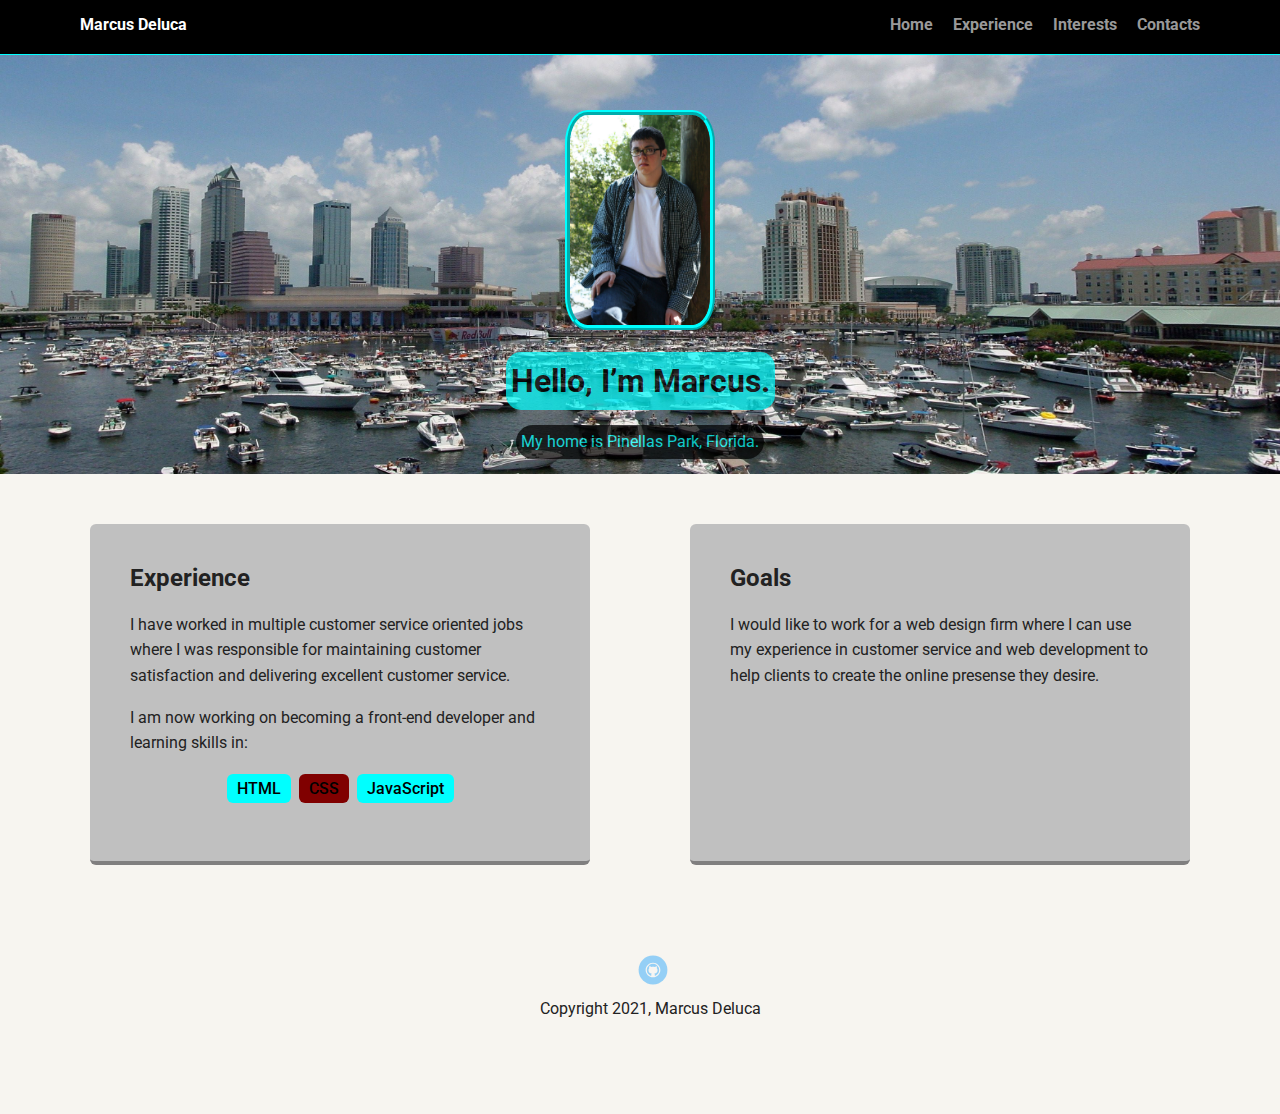
<file: index.html>
<!doctype html>
<html lang="en">
<head>
  <meta charset="utf-8">
  <title>Marucs Home page</title>
  <meta name="viewport" content="width=device-width, initial-scale=1.0">
  <link rel="stylesheet" href="styles.css">
  <link href="https://fonts.googleapis.com/css?family=Muli%7CRoboto:400,300,500,700,900" rel="stylesheet"></head>
  <body>

    <div class="main-nav">
        <ul class="nav">
          <li class="name"> Marcus Deluca </li>
          <li><a href="index.html">Home</a></li>
          <li><a href="index.html#exp"> Experience</a></li>
          <li><a href="Interests.html">Interests</a></li>
          <li><a href="contacts.html"> Contacts</a></li>
        </ul>
      </div>

    <header class="home">
      <img src="images/profile-pic.jpg" alt="Picture of Marcus" class="profile-image">
      <h1 class="tag name">Hello, I’m Marcus.</h1>
      <p class="tag location">My home is Pinellas Park, Florida.</p>
    </header>

    <main class="flex">
      <div id="exp" class="card">
        <h2>Experience</h2>
        <p>I have worked in multiple customer service oriented jobs where I was responsible for maintaining customer satisfaction and delivering excellent customer service.</p>
        <p>I am now working on becoming a front-end developer and learning skills in:</p>
        <ul class="skills">
          <li>HTML</li>
          <li>CSS</li>
          <li>JavaScript</li>
        </ul>
        
      </div> 

      <div class="card">
        <h2>Goals</h2>
        <p>I would like to work for a web design firm where I can use my experience in customer service and web development to help clients to create the online presense they desire. </p>

      </div> 

    </main>
    <footer>
      <ul>
        <li><a href="https://github.com/MarcusKD0" target="_blank" class="social github">Github</a></li>
      </ul>
      <p class="copyright">Copyright 2021, Marcus Deluca</p>
    </footer>
  </body>
  </html>
</file>
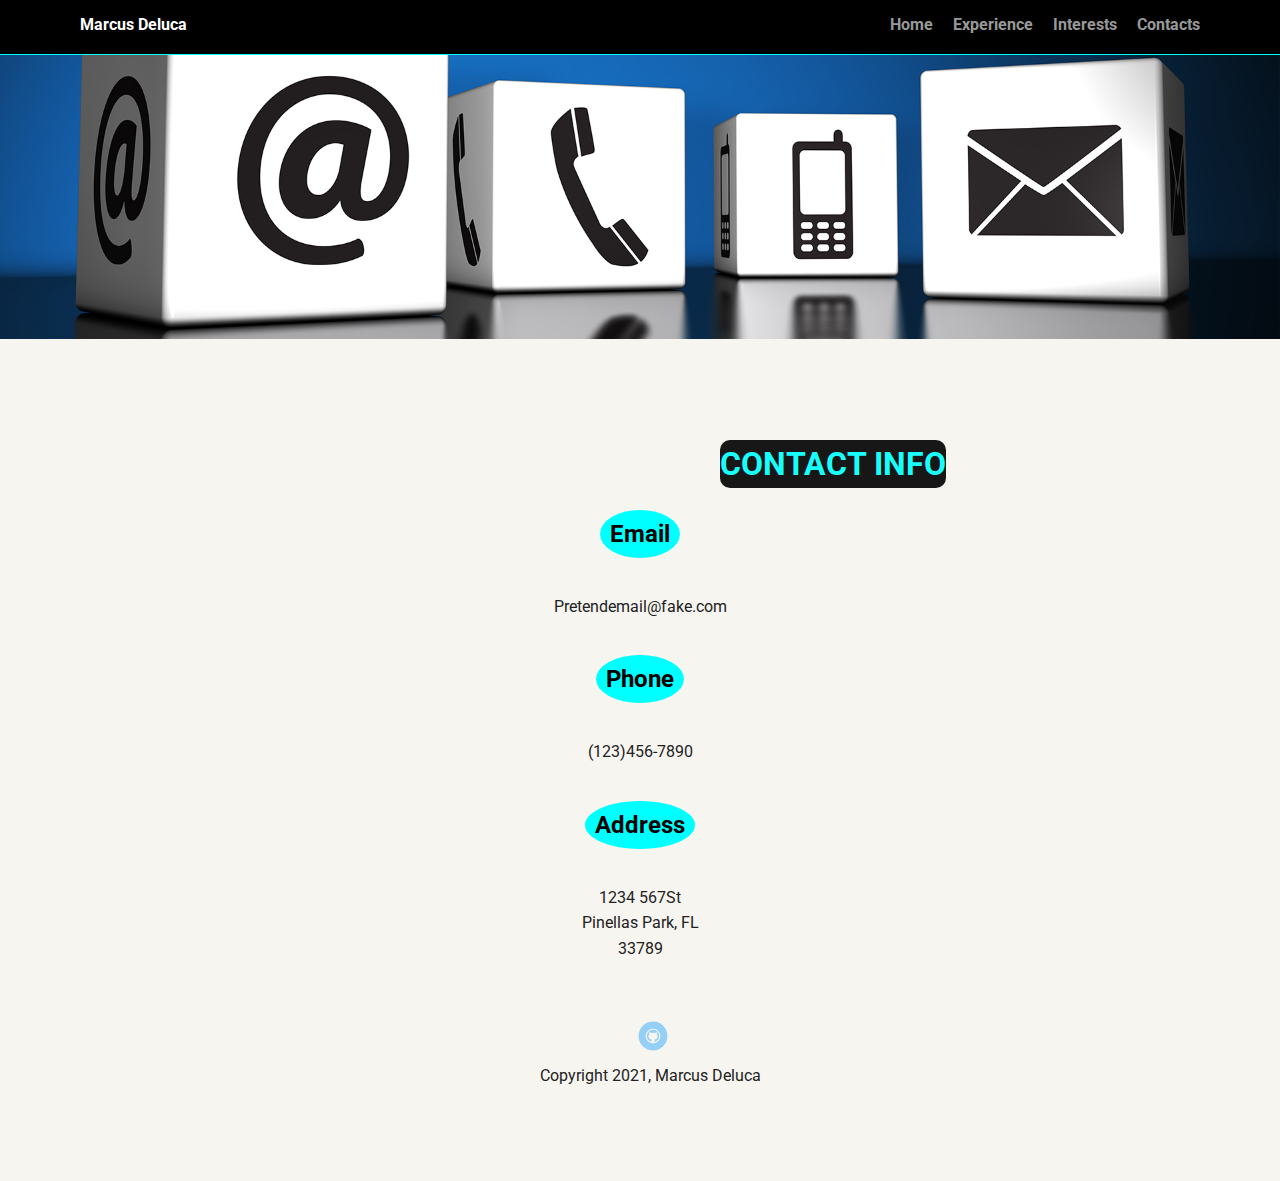
<file: contacts.html>
<!doctype html>
<html lang="en">
<head>
  <meta charset="utf-8">
  <title>Marucs Contact</title>
  <meta name="viewport" content="width=device-width, initial-scale=1.0">
  <link rel="stylesheet" href="styles.css">
  <link href="https://fonts.googleapis.com/css?family=Muli%7CRoboto:400,300,500,700,900" rel="stylesheet"></head>
  <body>

    <div class="main-nav">
        <ul class="nav">
          <li class="name"> Marcus Deluca </li>
          <li><a href="index.html">Home</a></li>
          <li><a href="index.html#exp"> Experience</a></li>
          <li><a href="Interests.html">Interests</a></li>
          <li><a href="contacts.html"> Contacts</a></li>
        </ul>
    </div>

    <header class="cont">
        <h1 class="cinfo">Contact Info</h1>
    </header>
    <main>
        <h2 class="cont-names">Email</h2>
        <p>Pretendemail@fake.com</p>
        <h2 class="cont-names">Phone</h2>
        <p>(123)456-7890</p>
        <h2 class="cont-names">Address</h2>
        <p>1234 567St<br>
            Pinellas Park, FL <br>
            33789 </p>
    </main>

    <footer>
      <ul>
        <li><a href="https://github.com/MarcusKD0" target="_blank" class="social github">Github</a></li>
      </ul>
      <p class="copyright">Copyright 2021, Marcus Deluca</p>
    </footer>
  </body>
  </html>
</file>
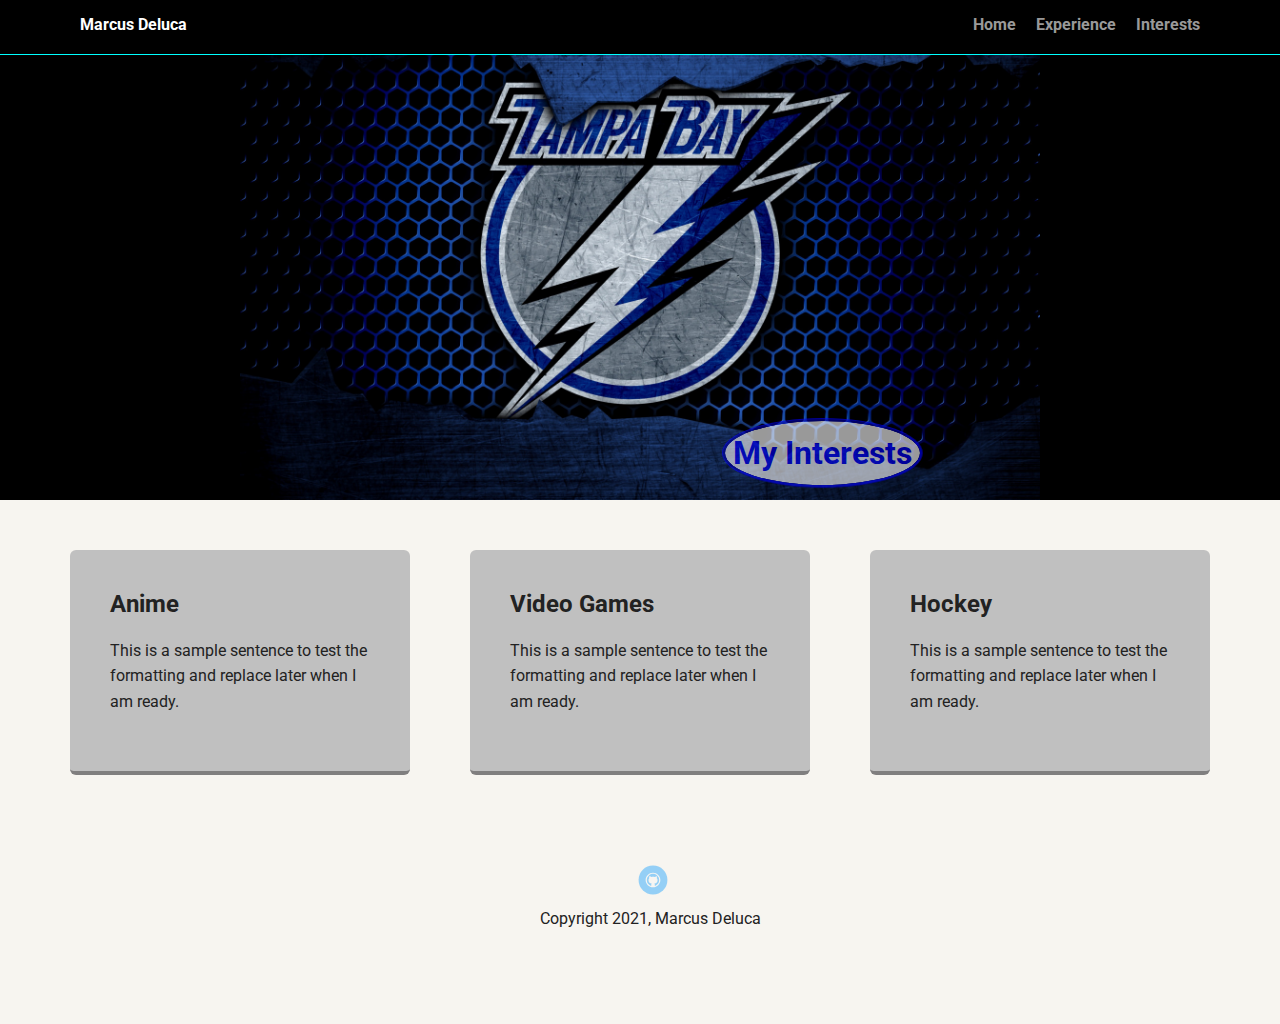
<file: Interests.html>
<!doctype html>
<html lang="en">
<head>
  <meta charset="utf-8">
  <title>Marucs Interests</title>
  <meta name="viewport" content="width=device-width, initial-scale=1.0">
  <link rel="stylesheet" href="styles.css">
  <link href="https://fonts.googleapis.com/css?family=Muli%7CRoboto:400,300,500,700,900" rel="stylesheet"></head>
  <body>

    <div class="main-nav">
        <ul class="nav">
          <li class="name"> Marcus Deluca </li>
          <li><a href="index.html">Home</a></li>
          <li><a href="index.html#exp"> Experience</a></li>
          <li><a href="Interests.html">Interests</a></li>
        </ul>
    </div>

    <header class="int">
        <h1 class="hold">My Interests</h1>
    </header>
<main class="flex">
    <div class="card">

    <h2>Anime</h2>
        <p>This is a sample sentence to test the formatting and replace later when I am ready.</p>
    </div>
    <div class="card">
    <h2>Video Games</h2>
        <p>This is a sample sentence to test the formatting and replace later when I am ready.</p>
    </div>
    <div class="card">
    <h2>Hockey</h2>
        <p>This is a sample sentence to test the formatting and replace later when I am ready.</p>
    </div>
    
</main>

    <footer>
      <ul>
        <li><a href="#" class="social github">Github</a></li>
      </ul>
      <p class="copyright">Copyright 2021, Marcus Deluca</p>
    </footer>
  </body>
  </html>
</file>
<file: styles.css>
/* Global Layout Set-up */
* { 
  box-sizing: border-box;
}
  
body {
  margin: 0;
  padding: 0;
  text-align: center;
  font-family: 'Roboto', sans-serif;
  color: #222;
  background: #f7f5f0;
}
/* Link Styles */

a {
  text-decoration: none;
  color: #999;
}
a:hover {
  color: #6633ff;
}

/* Section Styles */

.main-nav{
  width: 100%;
  background: black;
  outline: aqua 1px solid;
  min-height: 30px;
  padding: 10px;
  position: fixed;
  text-align: center;
}
.nav {
  display: flex;
  justify-content: space-around;
  font-weight: 700;
  list-style-type: none;
  margin: 0 auto;
  padding: 0;
}

.nav .name {
    display: block;
    margin-right: auto;
    color: White;
}
.nav li {
  padding: 5px 10px 10px 10px;
}
.nav a {
  transition: all .5s;
}
.nav a:hover {
  color: aqua
}

header.home {
  text-align: center;
  background: url('images/Tampa\ Background.jpg') no-repeat top center ;
  background-size: cover;
  overflow: hidden;
  padding-top: 60px;
}
header.int {
  background: url(images/Lightning\ logo.jpg) top center no-repeat;
  width: 100%;
  height: 500px;
  background-size: contain;
  background-color: black;
  overflow: hidden;
}

header {
  line-height: 1.5;
}
header .profile-image {
  margin-top: 50px;
  width: 150px;
  height: auto;
  border-radius: 15%;
  border: 5px ridge aqua;
  transition: all .5s;
}
header .profile-image:hover {
  transform: scale(1.5) rotate(720deg);
}
.tag {
  background-color: aqua;
  opacity: .7;
  color: black;
  padding: 5px;
  border-radius: 15px;
  display: table;
  margin: 15px auto;
} 
.location {
  background-color: black;
  color: aqua;
  border-radius: 50px;
  padding: 5px;
}
.hold{
  background-color:white;
  outline: blue ridge 3px;
  color: blue;
  display: table;
  height: 10px;
  padding: 8px;
  opacity: .6;
  border-radius: 50%;
  transform: translate(725px, 400px)
}
header.cont{
  background: url(images/contact\ pic.jpg) top center no-repeat;
  background-size: contain;
}
.cinfo{
  color: aqua;
  background-color: black;
  opacity: .9;
  display: table;
  transform: translate(720px, 440px);
  border-radius: 10px;
  text-transform: uppercase;
  margin-top: 0px;
}
.cont-names{
  background-color: aqua;
  color: black;
  display: inline-block;
  border-radius: 50%;
  padding: 10px;
  text-align: center;

}

.card {
  margin: 30px;
  padding: 20px 40px 40px;
  max-width: 500px;
  text-align: left;
  background: #fff;
  border-bottom: 4px solid rgb(128, 127, 127);
  border-radius: 6px;
  transition: all .5s;
  background: silver;
}
#vg{
  background: blue;
  color: white;
}
.card:hover {
  border-color: aqua;
  transform: scale(1.25);
}
#vg:hover{
  border-color: black;
}
ul.skills {
  padding: 0;
  text-align: center;
}

.skills li {
  border-radius: 6px;
  display: inline-block;
  background: maroon;
  color: Black;
  padding: 5px 10px;
  margin: 2px;
  font-weight: 500;
}

.skills li:nth-child(odd) {
  background: aqua;
}

footer {
  width: 100%;
  min-height: 30px;
  padding: 20px 0 40px 20px;
}

footer .copyright {
  top: -8px;
  font-size: .75em;
}

footer ul {
  list-style-type: none;
  margin: 0;
  padding: 0;
}

footer ul li {
  display: inline-block;
}

a.social {
  display: inline-block;
  text-indent: -9999px;
  margin-left: 5px;
  width: 30px;
  height: 30px;
  background-size: 30px 30px;
  opacity: .4;
  transition: all .5s;
}
a.github {
  background-image: url(images/github.svg);
}
a.social:hover {
  opacity: 1;
}
.clearfix {
  clear: both;
}

/* Styles for larger screens */
@media screen and (min-width: 720px) {
  
  .flex {
      display: -ms-flexbox;      /* TWEENER - IE 10 */
      display: flex; 
      max-width: 1200px;
      -ms-flex-pack: distribute;
      justify-content: space-around;
      margin: 0 auto;
  }

  header {
    min-height: 470px;
  }

  .nav {
    max-width: 1200px;
    padding: 0 30px;
  }


  main {
    padding-top: 20px;
  }

  main p {
    line-height: 1.6em;
  }

  footer {
    font-size: 1.3em;
    max-width: 1200px;
    margin: 40px auto;
  }

}
</file>
